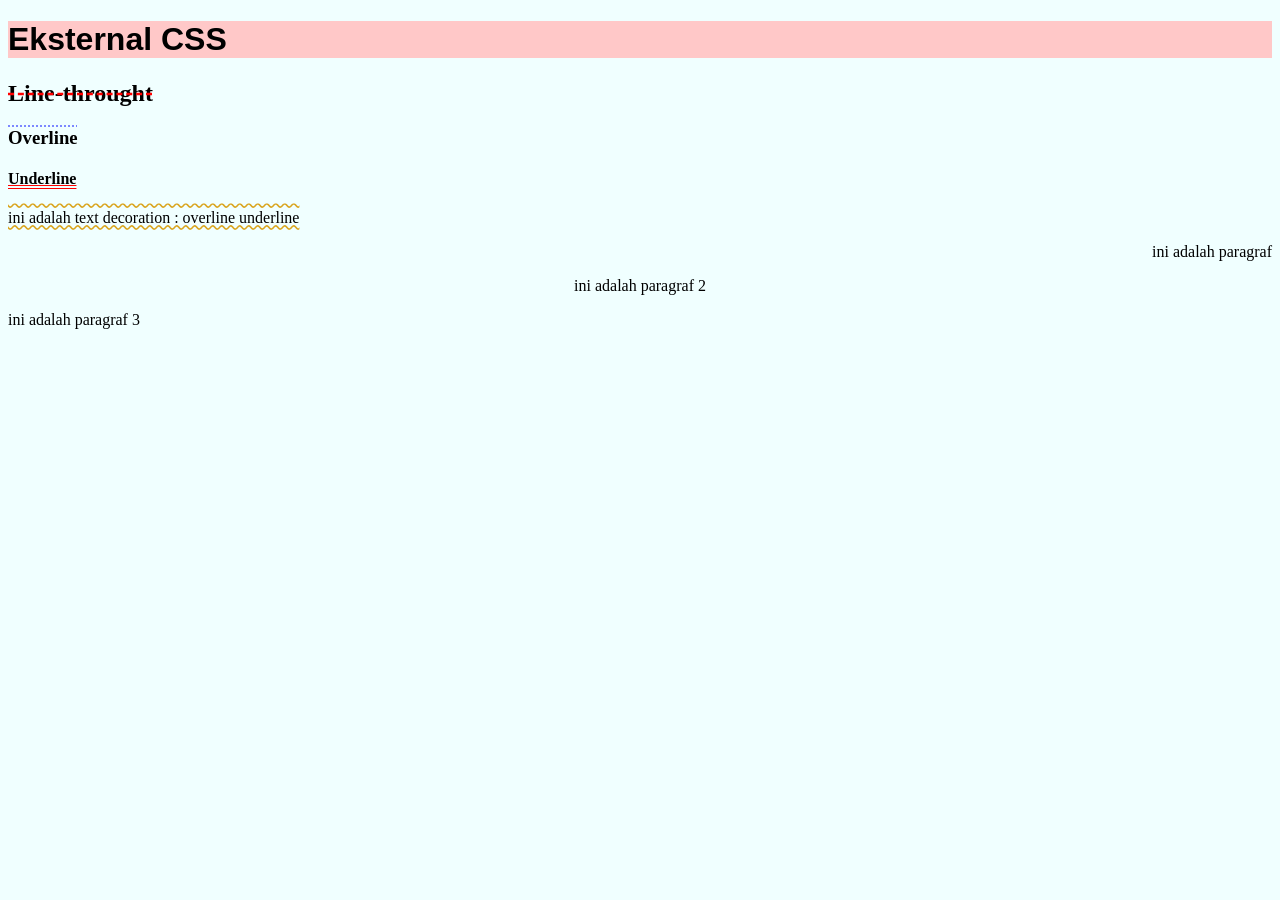
<file: index.html>
<!DOCTYPE html>
<html>
    <head>
        <title>Contoh CSS</title>
        <link rel="stylesheet" href="style.css">
    </head>

    <body>
        <h1>Eksternal CSS</h1>
        <!-- contoh Text Decoration -->
         <h2>Line-throught</h2>
         <h3>Overline</h3>
         <h4>Underline</h4>
         <p class="ou">ini adalah text decoration : overline underline</p>

        <!-- contoh untuk memberikan class -->
        <p class="a">ini adalah paragraf </p>
        <p class="b">ini adalah paragraf 2</p>
        <p class="c">ini adalah paragraf 3</p>
    </body>
</html>
</file>
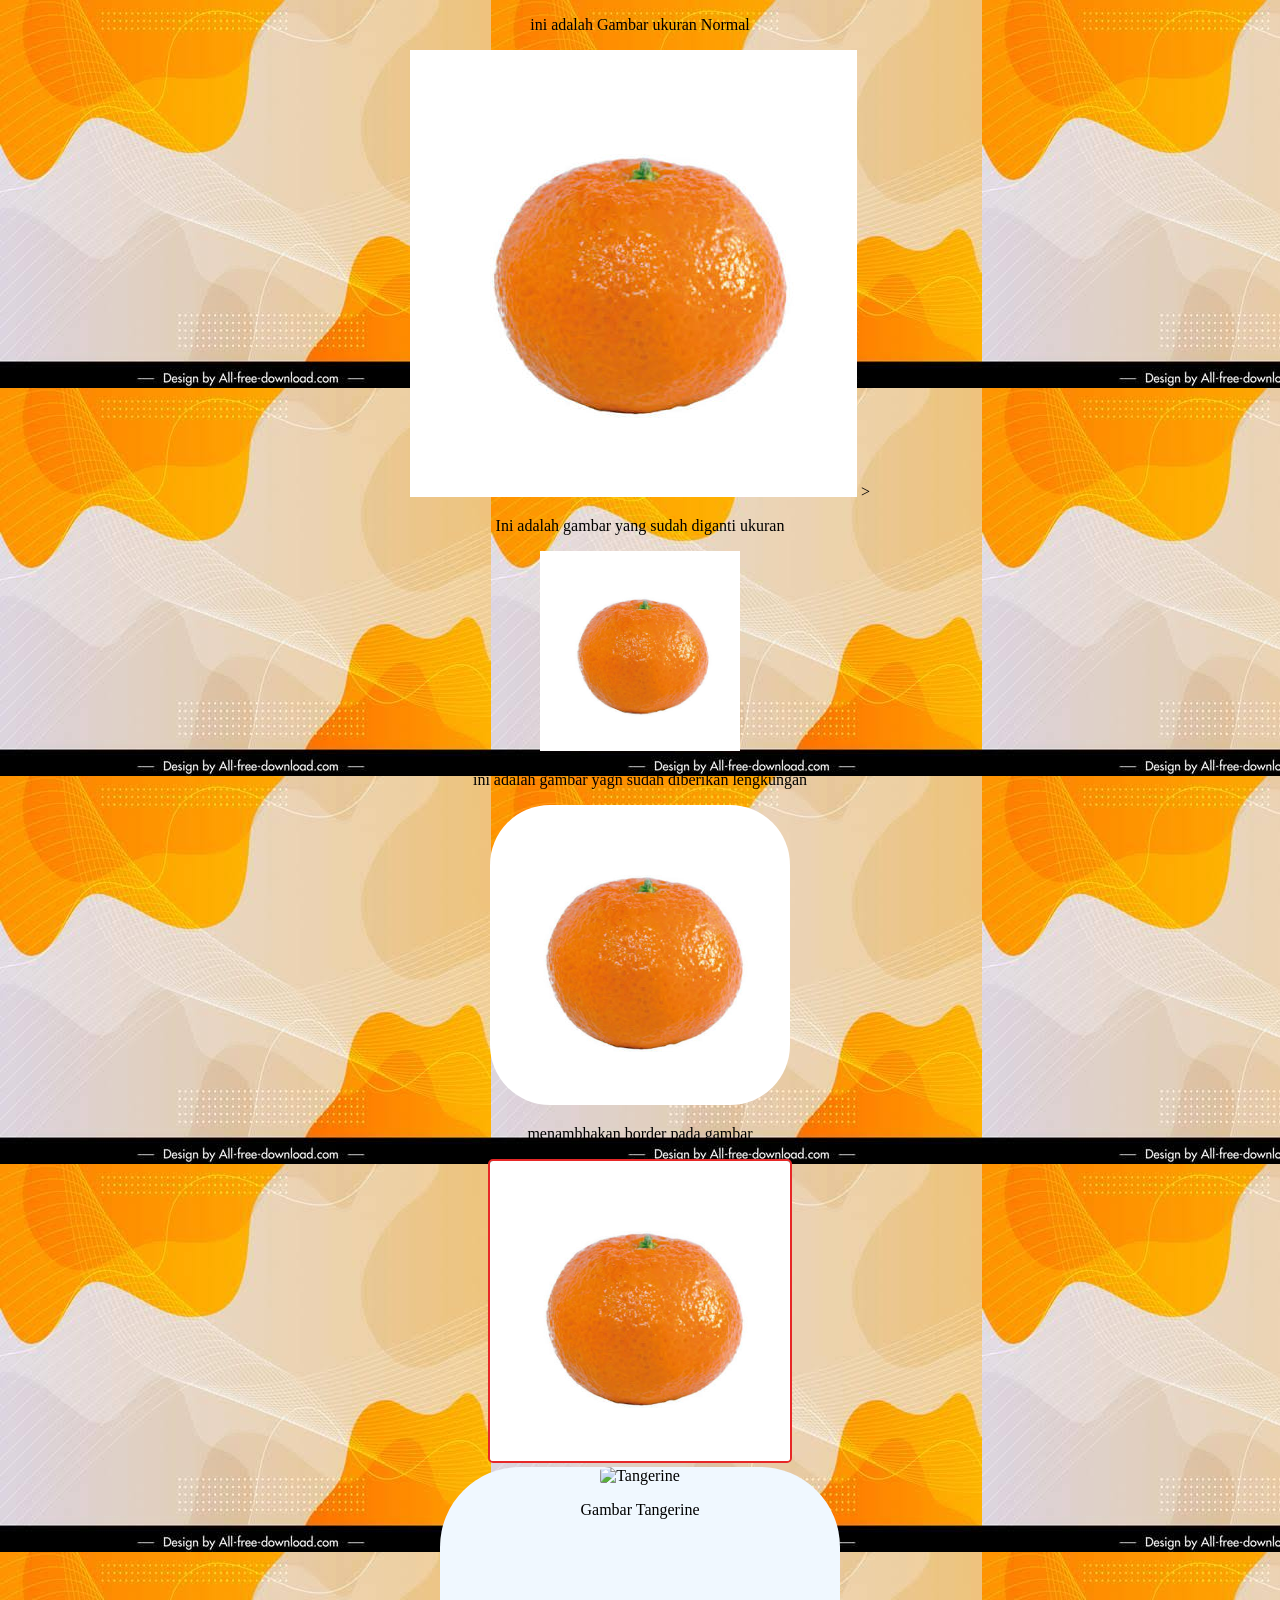
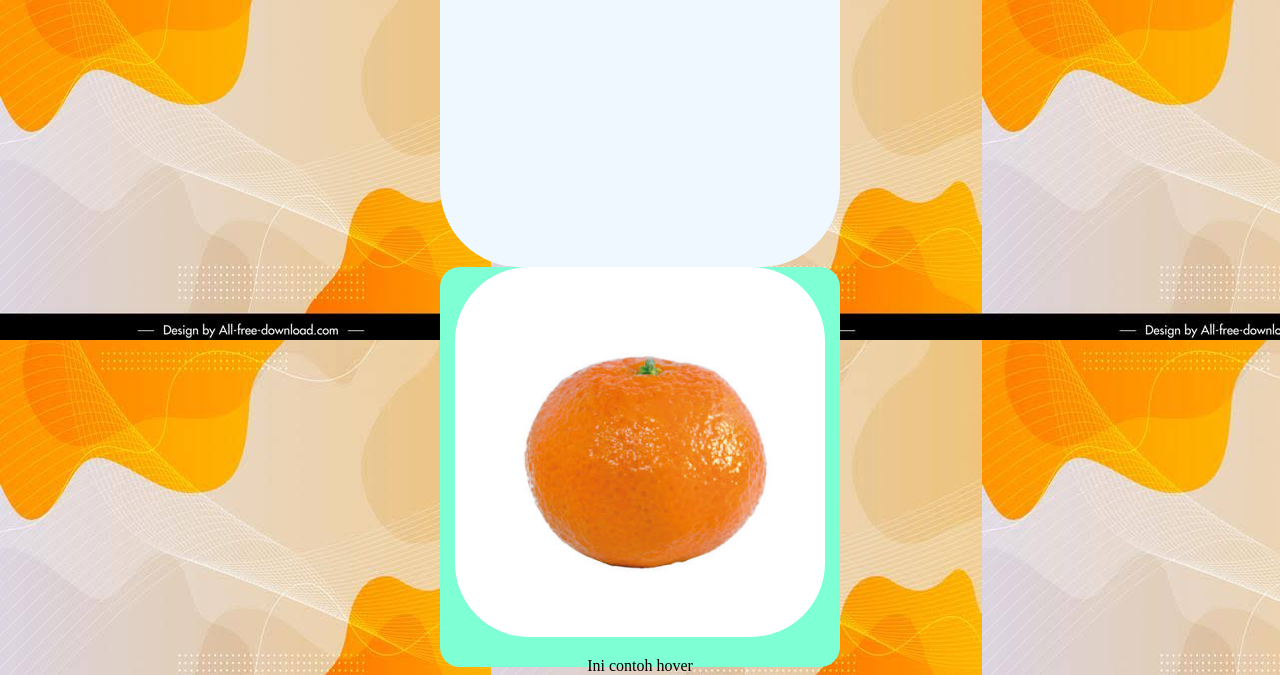
<file: image.html>
<!DOCTYPE html>
<html>
    <head>
        <title>Image HTML dan CSS</title>
        <link rel="stylesheet" href="image.css">
    <head>
    <body>
    <center>
        <p>ini adalah Gambar ukuran Normal</p>
        <!-- Cara menambahkan Gambar, format image : .jpg/.jpeg/.png/.gif -->
         <img src="tangerine.jpg" alt="Tangerine">

        <!-- Cara merubah ukuran Gambar -->>
         <p>Ini adalah gambar yang sudah diganti ukuran</p>
         <img src="tangerine.jpg" alt="Tangerine" class="ukuran">

         <!--Cara menambahkan lengkungan pada setiap sudut-->
         <p>ini adalah gambar yagn sudah diberikan lengkungan</p>
         <img src="tangerine.jpg" alt="Tangerine" class="lengkungan">

         <!--cara menambahkan border pada gambar-->
        <p>menambhakan border pada gambar</p>
        <img src="tangerine.jpg" alt="Tangerine" class="border">

        <!--Cara menggabungkan gambar dan teks-->
         <div class="kelompok">
            <img scrc="tangerine.png" alt="Tangerine">
            <p> Gambar Tangerine</p>
         </div>

         <!-- Cara menambahkan efek hover -->
          <div class="efek">
            <img src="tangerine.jpg" alt="Tangerine">
            <p>Ini contoh hover</p>
          </div>

         
            </center>
        </body>
<html>
</file>
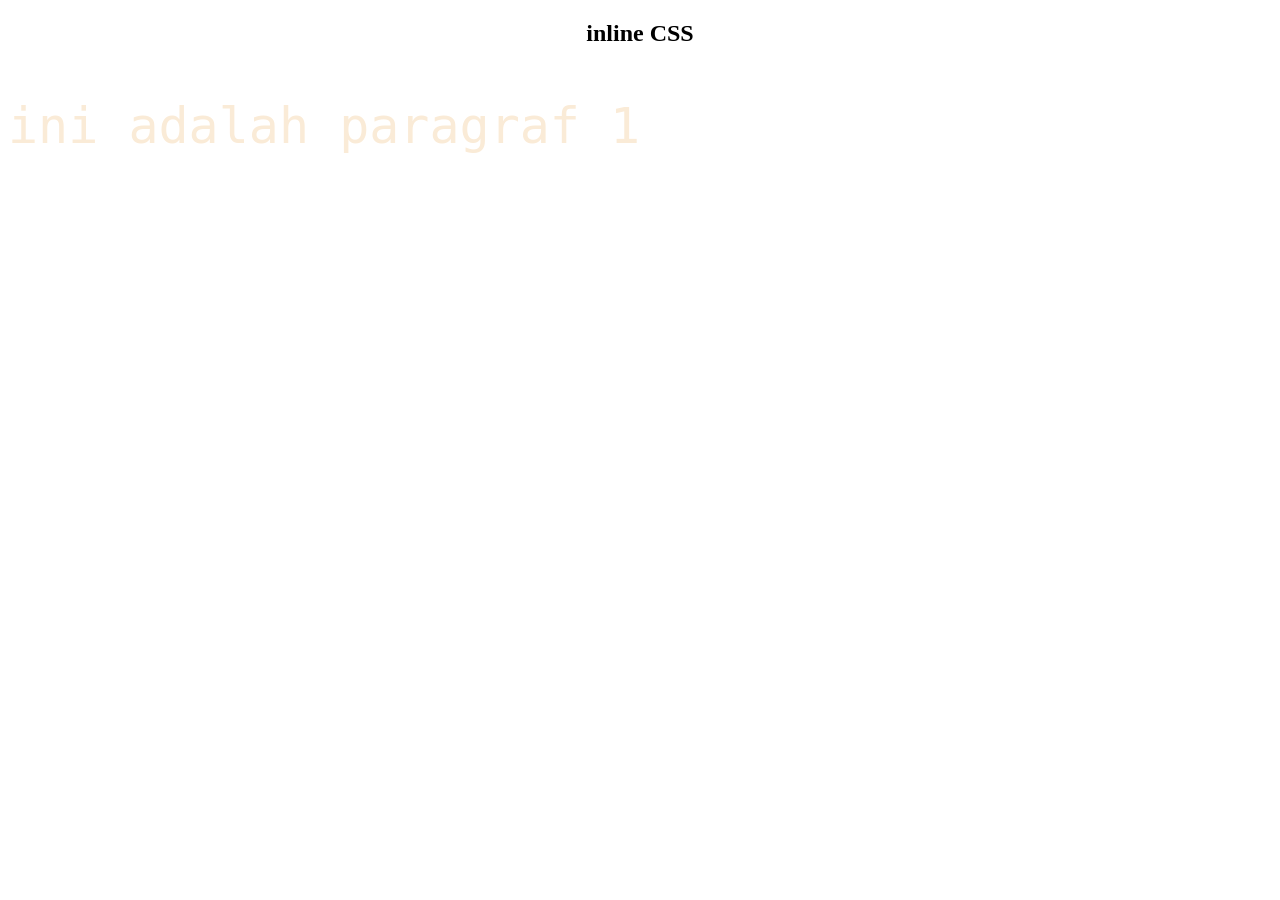
<file: inline.html>
<!DOCTYPE html>
<html>
    <head>
        <title>Contoh CSS</title>
    </head>
    <body>
        <h2 style="text-align: center;">inline CSS</h2>
        <!-- penulisan syntax inline CSS -->
        <p style="color:antiquewhite; font-family: monospace; font-size: 50px;">ini adalah paragraf 1 </p>
    </body>
</html>
</file>
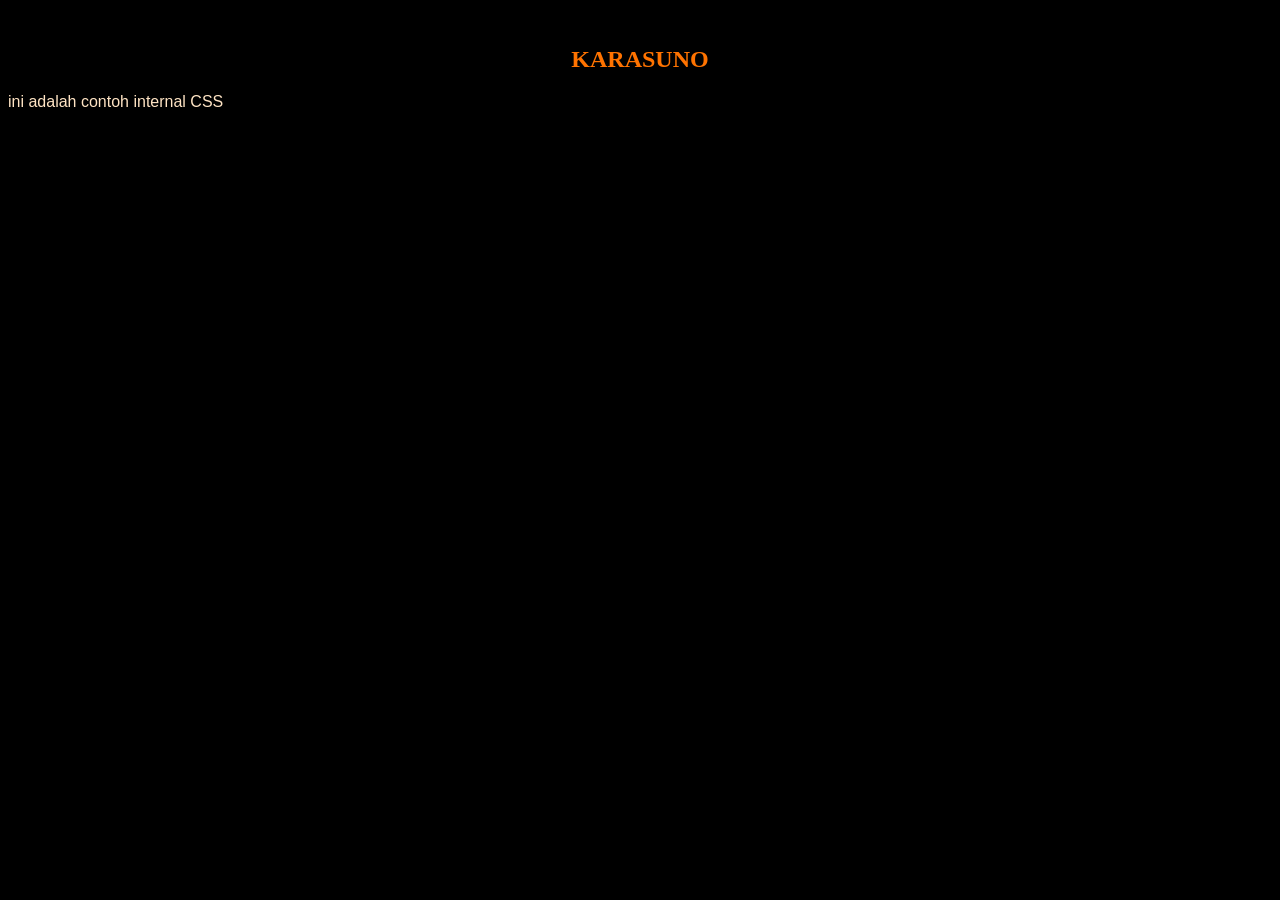
<file: internal.html>
<!DOCTYPE html>
<html>
    <head>
        <title>Internal CSS</title>
        <!-- ini adalah penulisan internal CSS-->>
        <style>
        body{background-color:rgb(0, 0, 0);}
        p{font-size:10;
        font-family:Arial, Helvetica, sans-serif;
        color:bisque;}
        h2{color:rgb(255, 115, 0);
        text-align: center;}
        </style>
    </head>
    <body>
        <h2>KARASUNO</h2>
        <p>ini adalah contoh internal CSS</p>
    </body>
    </html>
</file>
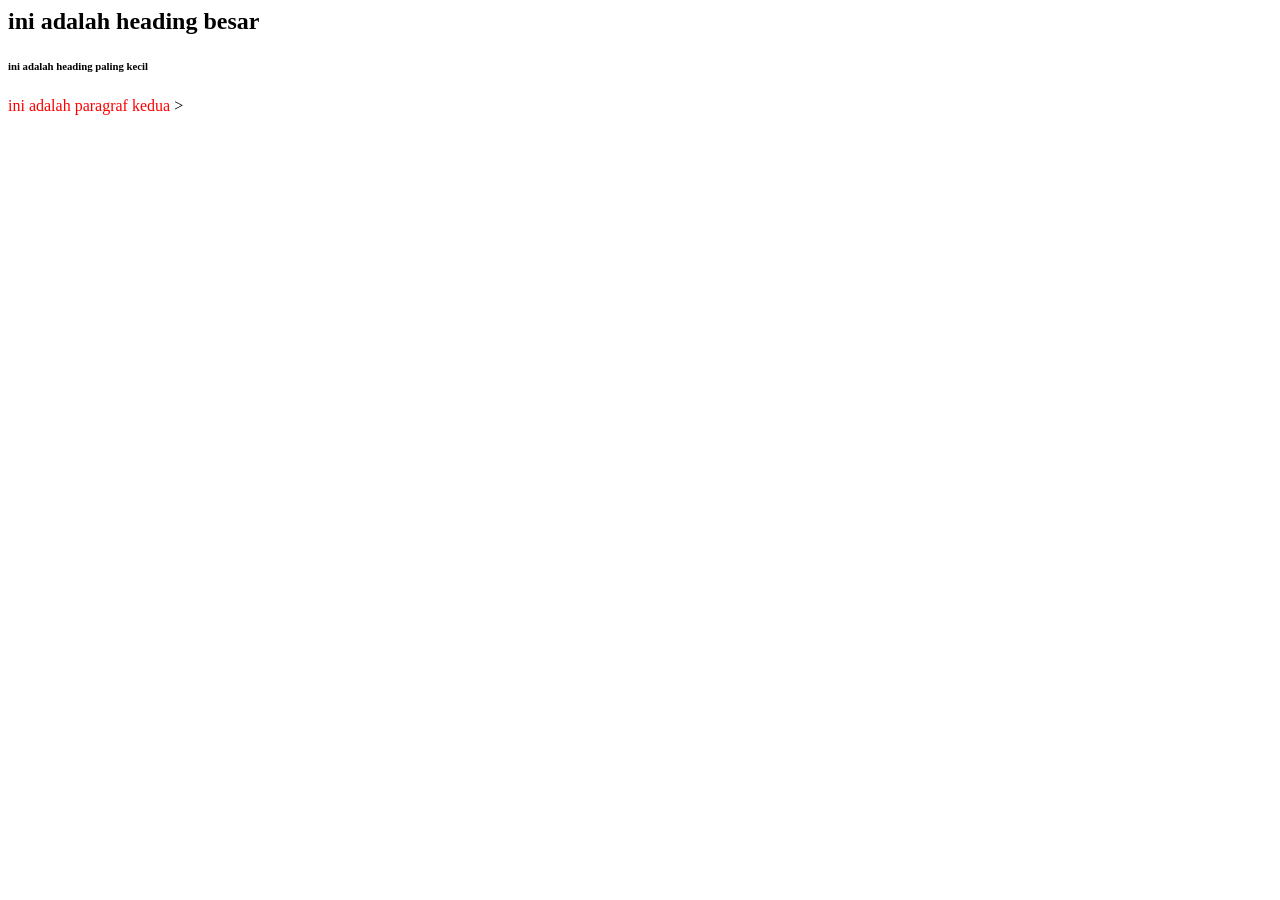
<file: perkenalan html.html>
<html>
<body>
    <title> Pengenalan HTML dan CSS </title>
</head>

<body color>


<h2>ini adalah heading besar </h2>
<h6>ini adalah heading paling kecil </h6>
<!-- memberikan format font -->
 <p> <font type="Arial" color="red" size=""12"> ini adalah paragraf kedua </font>

    <!-- Bagian heading : h1-h6 -->>
</file>
<file: style.css>
/* eksternal css */
body{
    background-color:azure;
}

h1{
    font-family: Verdana, Geneva, Tahoma, sans-serif;
    background-color:rgb(255, 200, 200);
}

p{
    color:rgb(0, 0, 0);
    font-size: 10;
    font-family:'Segoe UI', Tahoma, Geneva, Verdana, sans-serif'
}
p.a{text-align: right;}
p.b{text-align: center;}
p.c{text=align: left;}

h2{
    text-decoration: line-through;
    text-decoration-color:rgb(255, 0, 0);
    text-decoration-style: dashed;
}

h3{
    text-decoration: overline;
    text-decoration-color:rgb(118, 129, 255);
    text-decoration-style: dotted;
}

h4{
    text-decoration: underline;
    text-decoration-color:rgb(255, 0, 0);
    text-decoration-style: double;
}
p.ou{
    text-decoration: overline underline;
    text-decoration-color:goldenrod;
    text-decoration-style: wavy;
}
</file>
<file: image.css>
body{
    background-color:red;
    background-image: url(background.jpg);
}

img.ukuran{
    height: 200px;
    width: 200px;
}

img.lengkungan{
    border-radius: 20% 20% 20% 20%;
    height: 300px;
    width: 300 px;
}

img.border{
    height: 300px;
    width: 300px;
    border: 2px solid #e72727;
    border-radius: 5px;
    margin-left: auto;
    margin-right: auto;
}

div.kelompok{
    height: 400px;
    width: 400px;
    background-color:aliceblue;
    border-radius: 20%;
    text-align: center;
}

div.kelompok img{
    height: 370px;
    width: 370px;
    border-radius: 20%   
}

div.efek{
    height: 400px;
    width: 400px;
    background-color:aquamarine;
    border-radius: 20px;
    text-align: center;
}

div.efek img{
    height: 370px;
    width: 370px;
    border-radius: 20%;
}

div.efek:hover{
    height: 450px;
    width: 450px;
    background-color:lemonchiffon;
    box-shadow: 15px 15px 10px darkblue;
}
</file>
